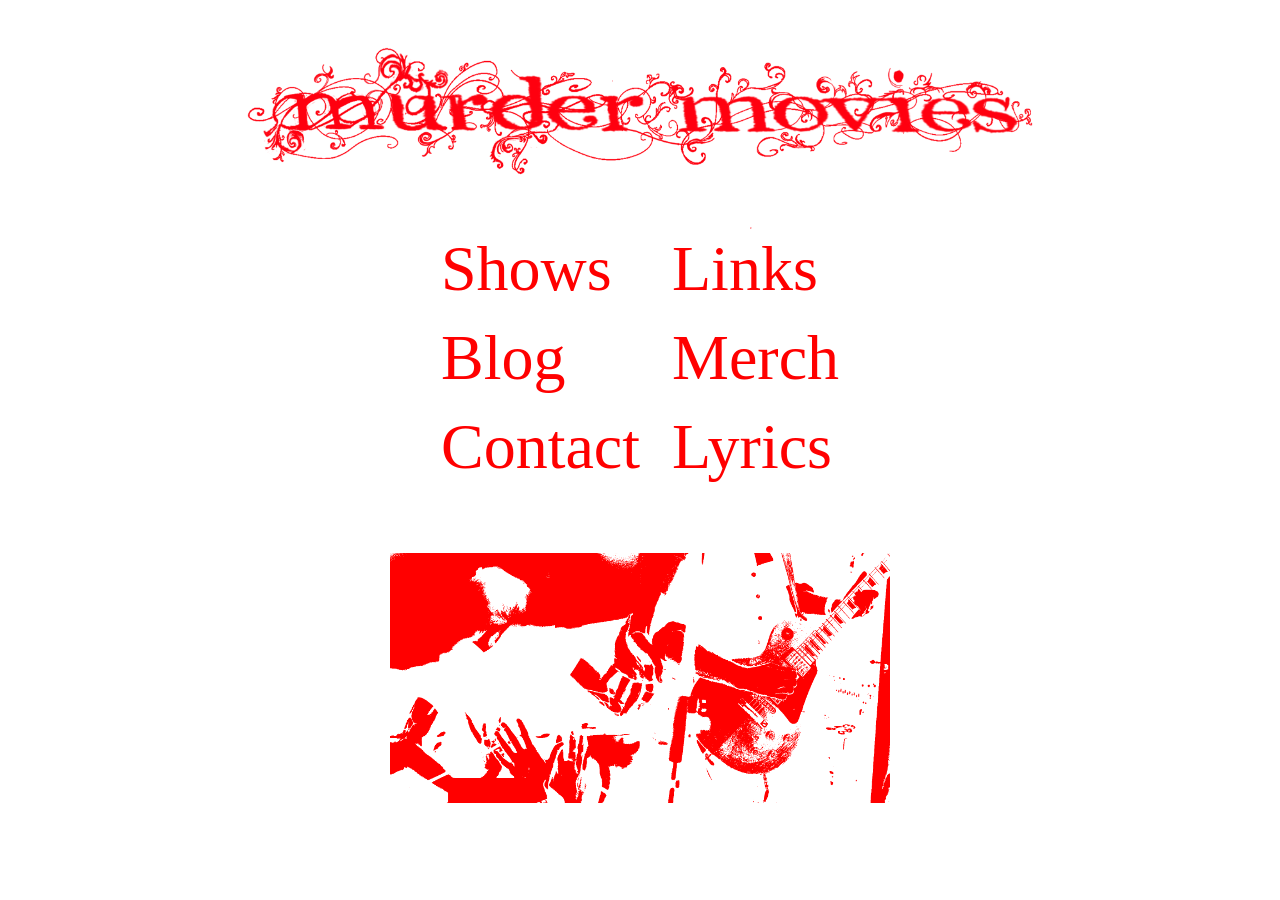
<file: index.html>
<!DOCTYPE html>
<html>
  <head>
    <link rel="stylesheet" href="styles.css" />
    <link rel="icon" type="image/x-icon" href="/favicon.png">
    <meta property="og:image" content="/open graph image.png" />
    <meta property="og:image:width" content="1200" />
    <meta property="og:image:height" content="630" />
    <title>Murder Movies</title>
    <meta name="viewport" content="width=device-width, height=device-height, initial-scale=1.0">
  </head>
  <body>
    <div class="logocontainer">
      <img src="murder movies logo red.png" class="logo">
    </div>

    <table class="frontpagetable"> 
      <tr>
        <td><p><a class="frontpagelinks" href="./shows">Shows</a></p></td>
        <td><p><a class="frontpagelinks" href="./links">Links</a></p></td>
      </tr>
      <tr>
        <td><p><a class="frontpagelinks" href="./blog">Blog</a></p></td>
        <td><p><a class="frontpagelinks" href="https://despondencyrecords.bigcartel.com/">Merch</a></p> </td>
      </tr>
      <tr>
        <td><p><a class="frontpagelinks" href="./contact">Contact</a></p></td>
        <td><p><a class="frontpagelinks" href="./lyrics">Lyrics</a></p></td>
      </tr>
    </table>
    
    

    <div class="container">
      <img src="websiteart2.png" class="frontpageart">
    </div>
    </div>
  </body>
</html>
</file>
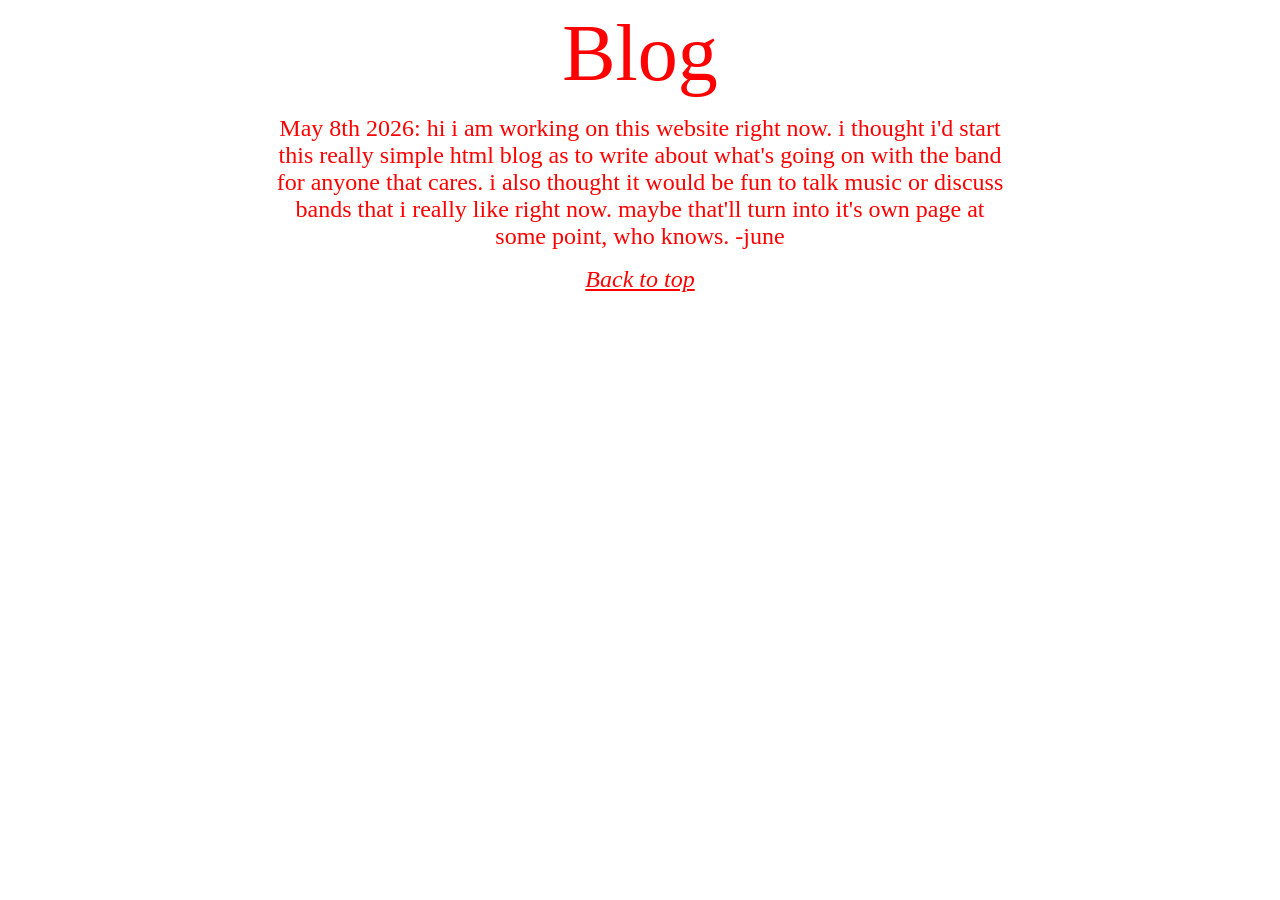
<file: blog.html>
<!DOCTYPE html>
<html>
    <head>
    <link rel="stylesheet" href="styles.css" />
    <meta name="viewport" content="width=device-width, height=device-height, initial-scale=1.0">
  </head>
  <body>
    <div class="container"> 
      <p class="header">Blog</p>
    </div>
    <div class="blogcontainer">
        <br><p class="blogtext">May 8th 2026: hi i am working on this website right now. i thought i'd start this really simple html blog as to write about what's going on with the band for anyone that cares. i also thought it would be fun to talk music or discuss bands that i really like right now. maybe that'll turn into it's own page at some point, who knows. -june</p><br>
    </div>
    
    <div class="container">
    <p><a class="linksmall" href="./">Back to top</a></p>
    </div>
  </body>
</html>
</file>
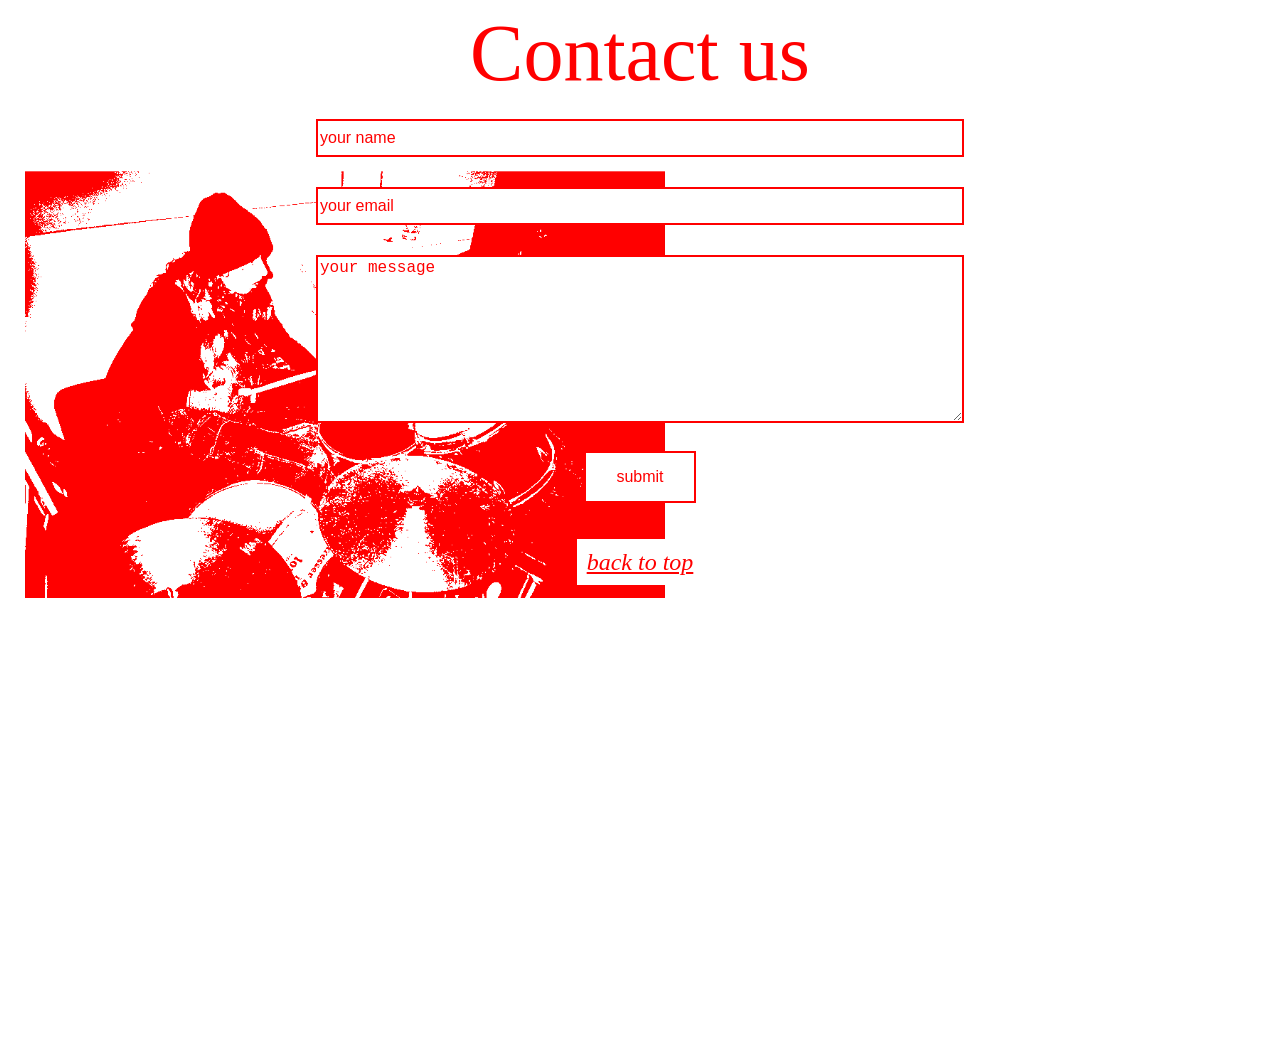
<file: contact.html>
<!DOCTYPE html>
<html>
  <head>
    <link rel="stylesheet" href="styles.css" />
    <link rel="icon" type="image/x-icon" href="/favicon.png">
    <title>Contact</title>
    <meta name="viewport" content="width=device-width, height=device-height, initial-scale=1.0">
  </head>
  <body>
    <div class="container"> 
        <p class="header">Contact us</p>
    </div>

    <div class="contactcontainer">
        <form action="https://api.web3forms.com/submit" method="POST" class="contactleft">
                <input type="hidden" name="access_key" value="5a45246b-1dc7-4262-85c1-ff0866212d4d">
                <input type="text" name="name" placeholder="your name" class="contactinputs" required> 
                <input type="email" name="email" placeholder="your email" class="contactinputs" required> 
                <textarea name="message" placeholder="your message" class="contactinputs" required></textarea>
                <button type="submit">submit</button>
                <div style="text-align: center;">
                    <br><p><a class="linksmall" style="padding: 10px; background: white; color: red;" href="./">back to top</a></p>
                </div>
              
        </form>
    </div>

    <div class="photocontainer">
        <img src="madi.png" class="madiphoto">
    </div>
    <div class="madiphotophonecontainer">
        <img src="madi.png" class="madiphotophone">
    </div>

  </body>
</html>
</file>
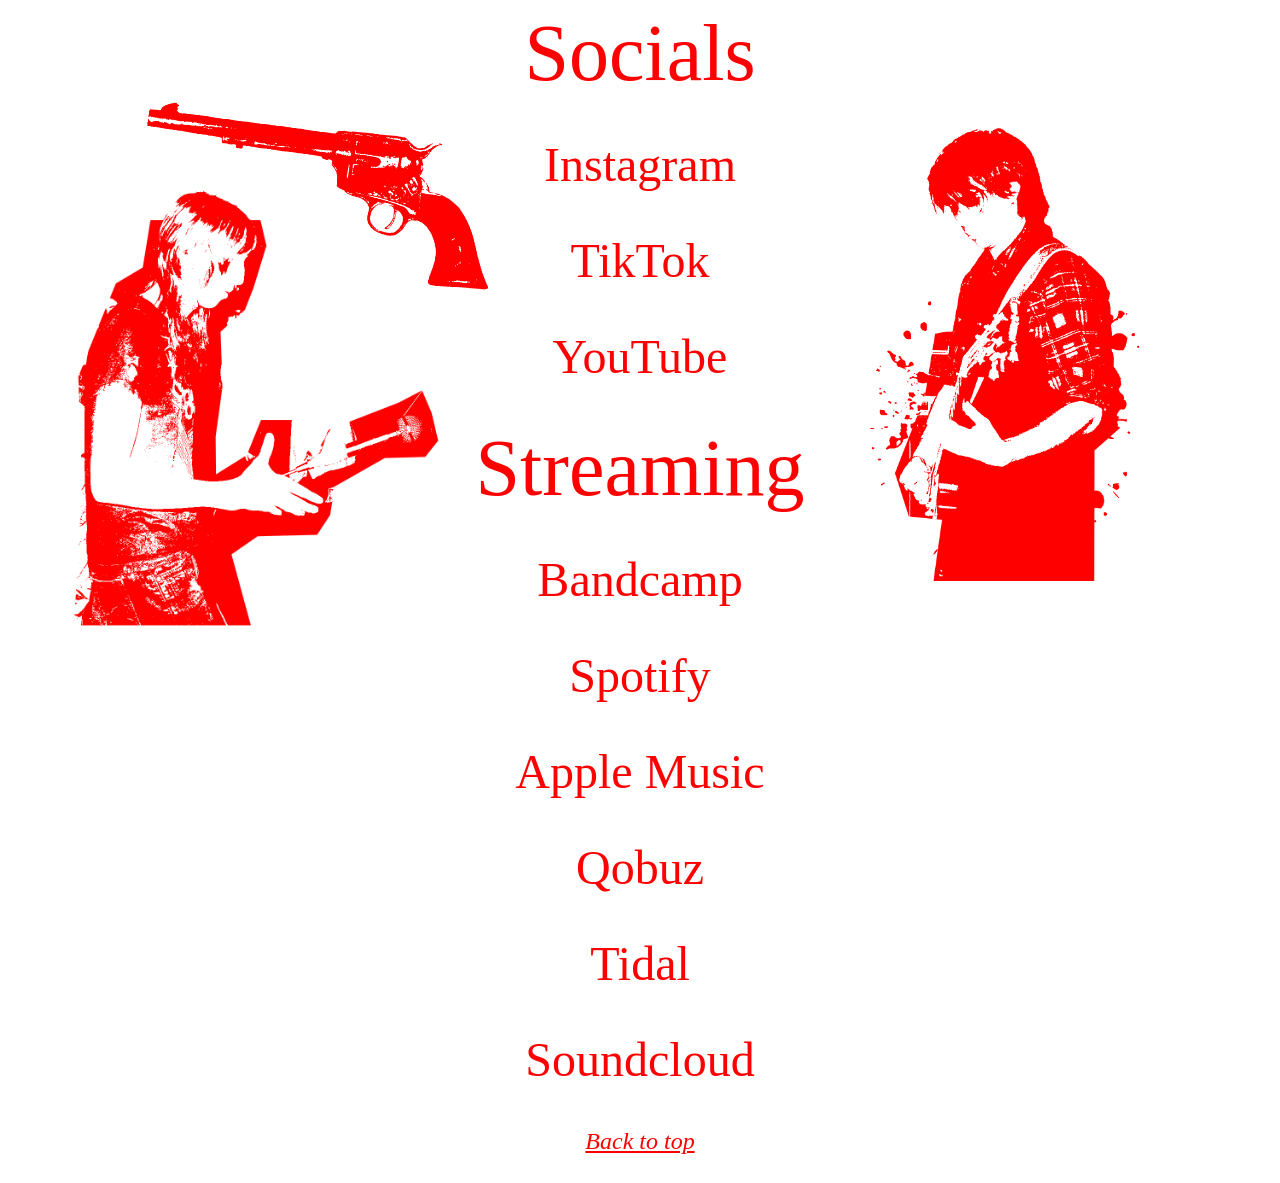
<file: links.html>
<!DOCTYPE html>
<html>
  <head>
    <link rel="stylesheet" href="styles.css" />
    <link rel="icon" type="image/x-icon" href="/favicon.png">
    <title>Links</title>
    <meta name="viewport" content="width=device-width, height=device-height, initial-scale=1.0">
  </head>
  <body>
    <!-- <div style="padding: 20px;" class="container"><p class="header">links</p></div> -->
    <div class="photocontainer">
      <img class="junephoto" src="june.png">
      <img class="gunphoto" src="gun.png">
      <img class="jamesphoto" src="jame.png">
    </div>

    <div class="linkscontainer">
      <p class="header">Socials</p> <br>
      <p><a class="links" href="https://www.instagram.com/movieswithmurder">Instagram</a></p>
      <p><a class="links" href="https://www.tiktok.com/@movieswithmurder">TikTok</a></p>
      <p><a class="links" href="https://www.youtube.com/@murdermoviesband">YouTube</a></p> <br>
      <p class="header">Streaming</p> <br>
      <p><a class="links" href="https://murdermovies.bandcamp.com/">Bandcamp</a></p>
      <p><a class="links" href="https://open.spotify.com/track/4ErTonzctwr5dyky8teucS?autoplay_ok=1">Spotify</a></p>
      <p><a class="links" href="https://music.apple.com/us/album/cried-out-goodbye-single/6778422819">Apple Music</a></p>
      <p><a class="links" href="https://open.qobuz.com/album/xm7f8sciyczof">Qobuz</a></p>
      <p><a class="links" href="https://tidal.com/album/531953664/u">Tidal</a></p>
      <p><a class="links" href="https://soundcloud.com/murder-movies">Soundcloud</a></p>
    </div>

    <div class="container" style="padding: 20px;">
        <p><a class="linksmall" href="./">Back to top</a></p>
    </div>

    <div>
      <img class="gunphotophone" src="gun.png">
    </div>
  </body>
</html>
</file>
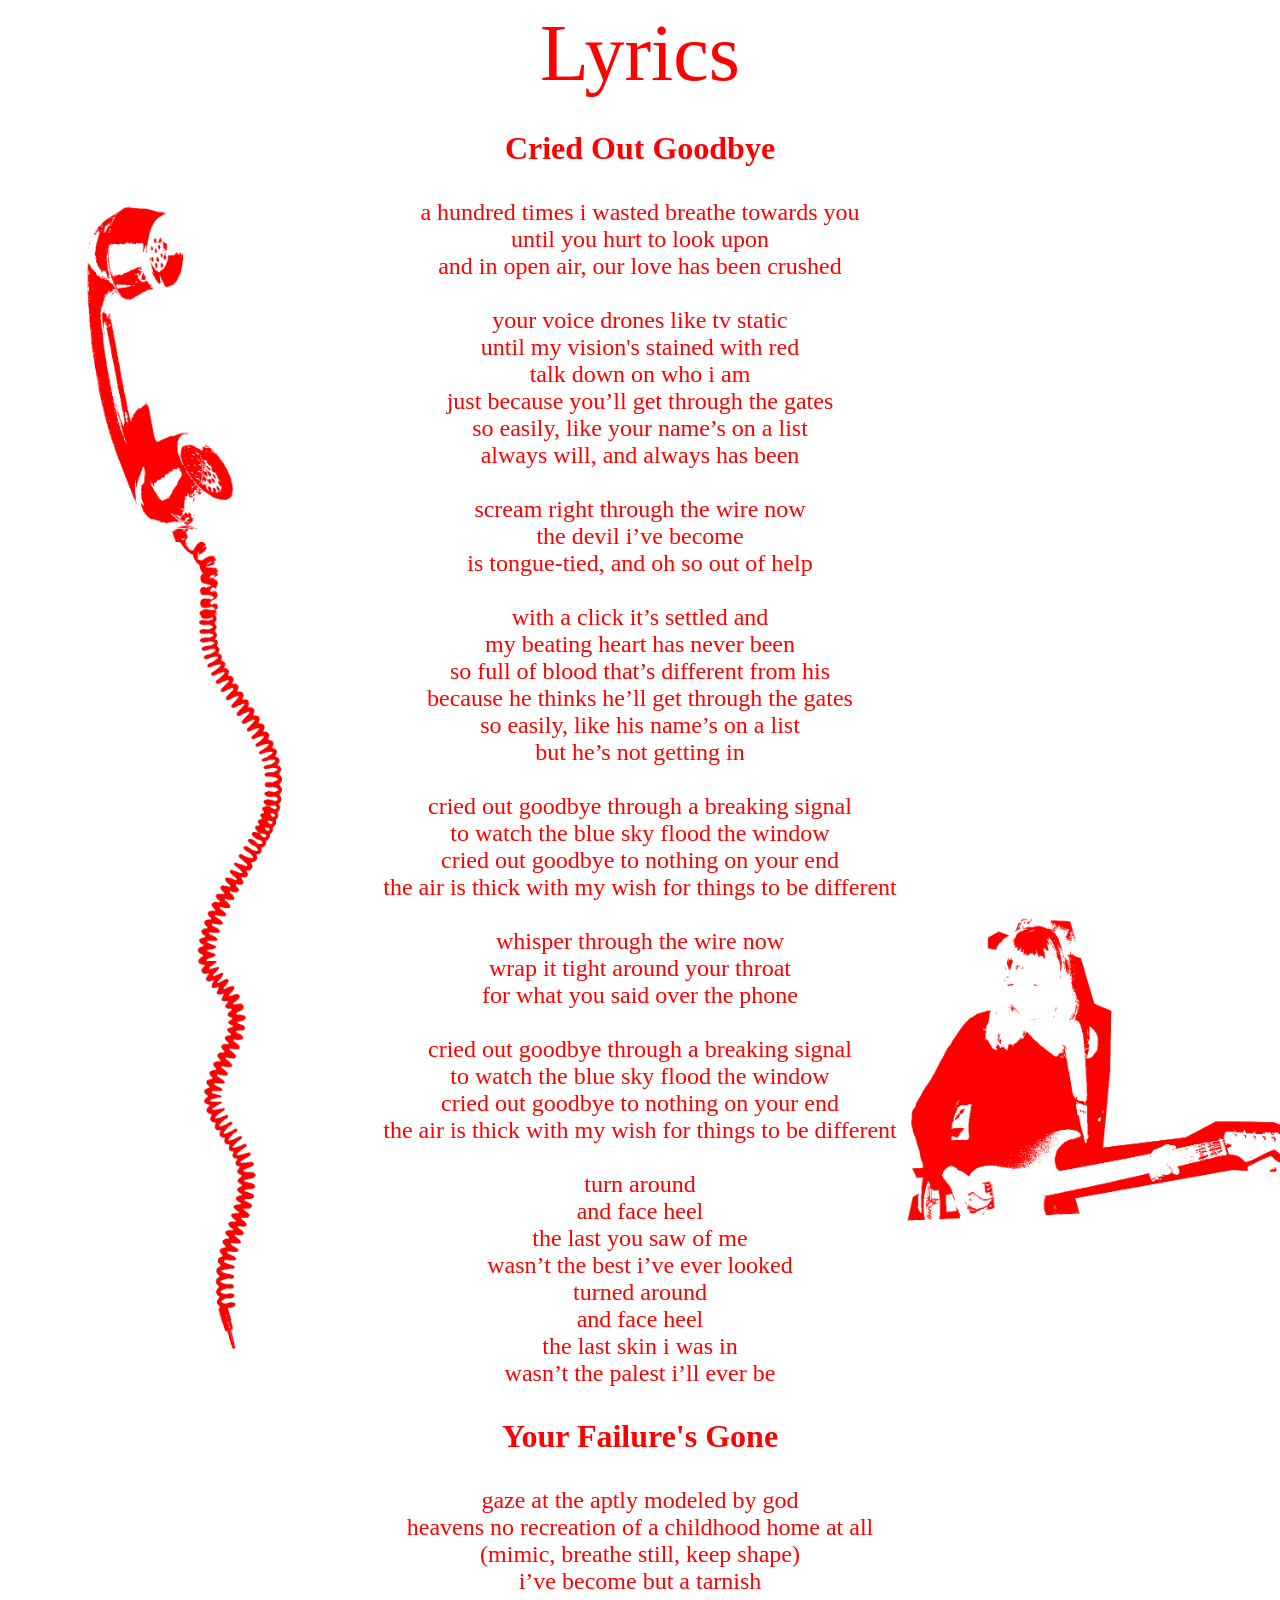
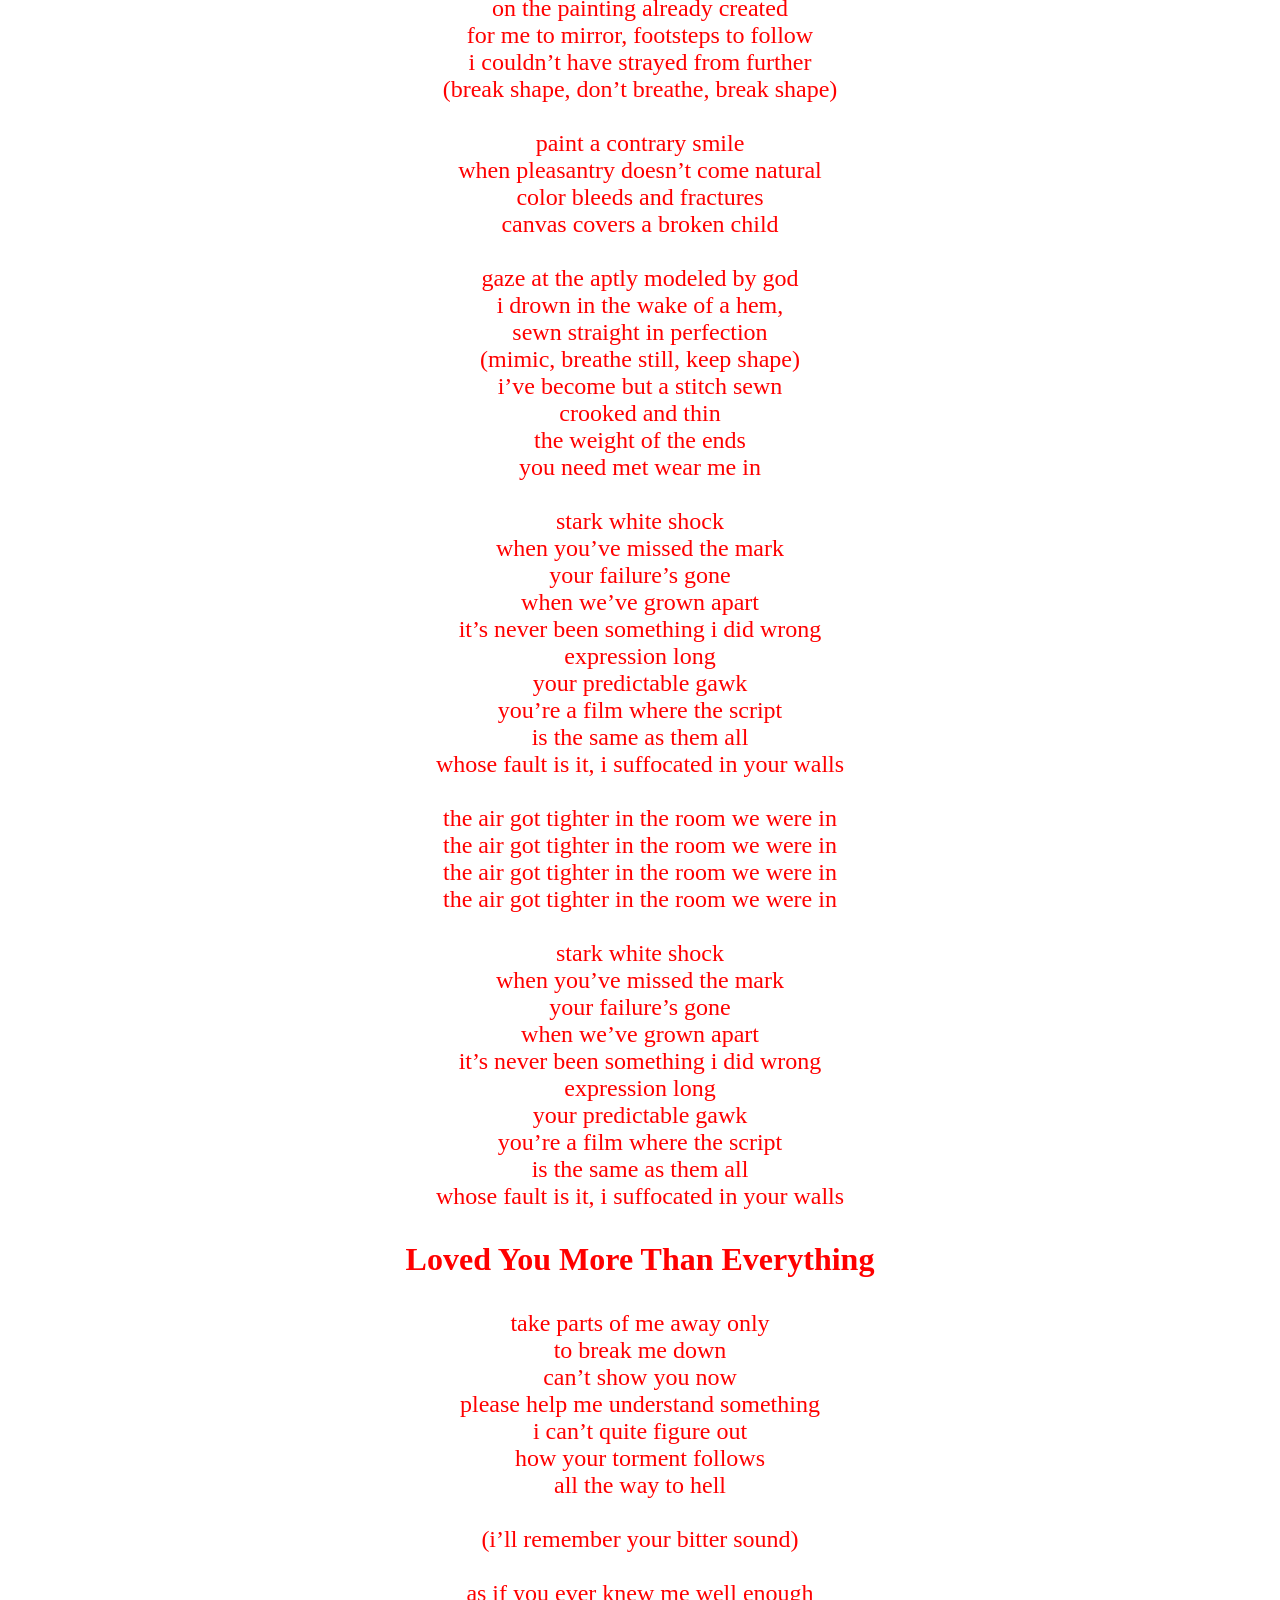
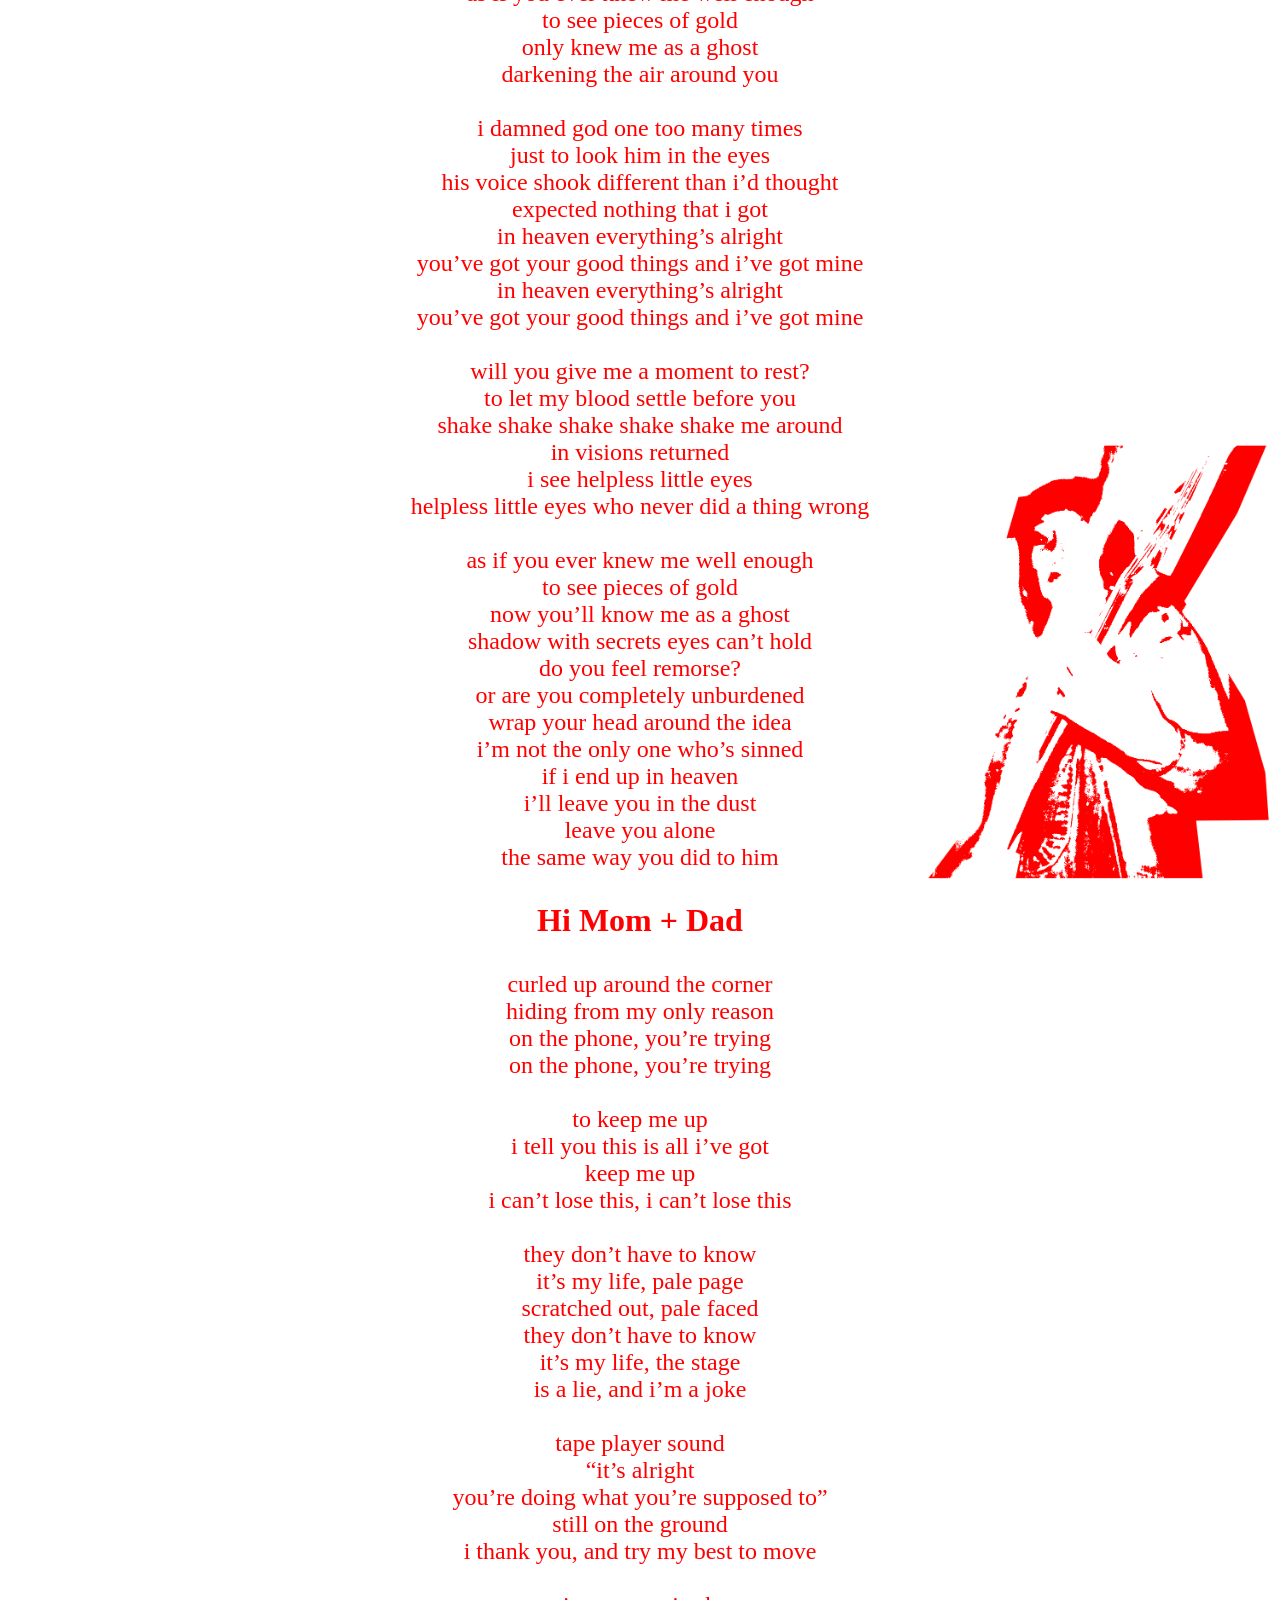
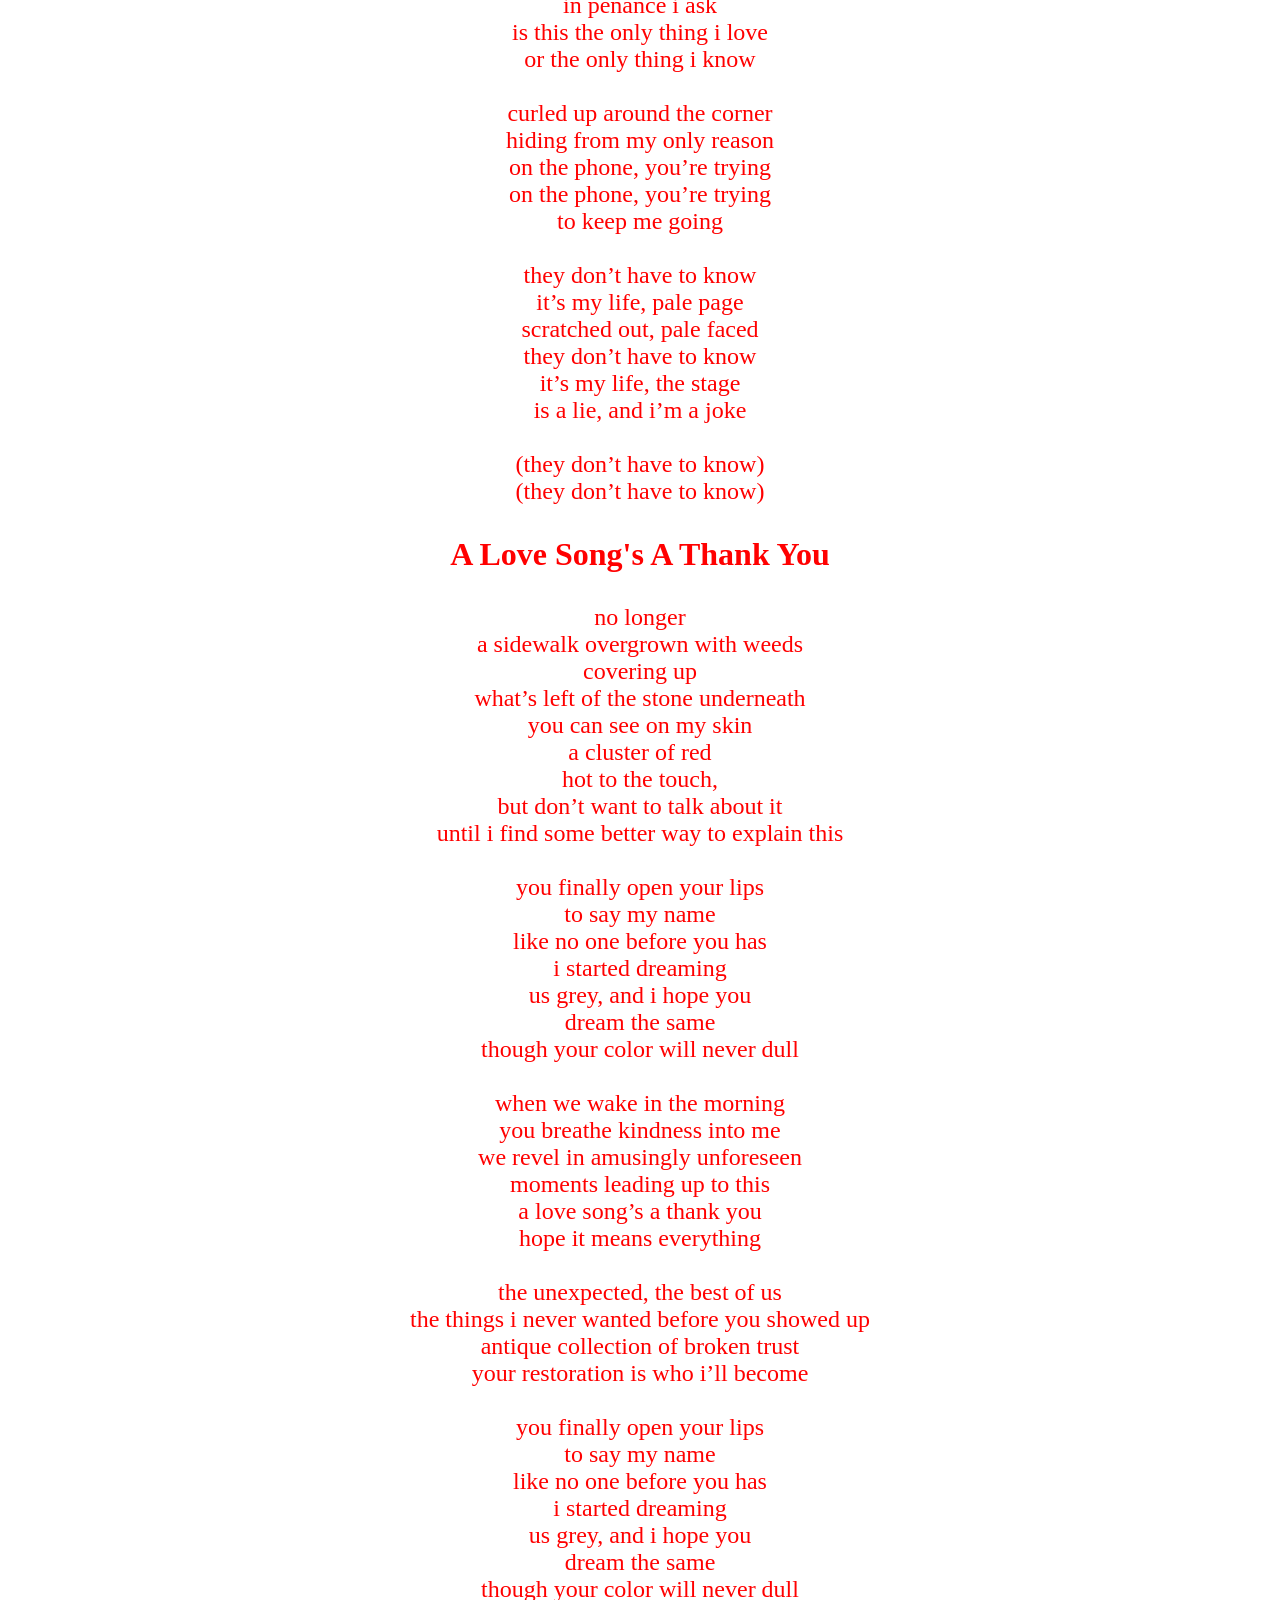
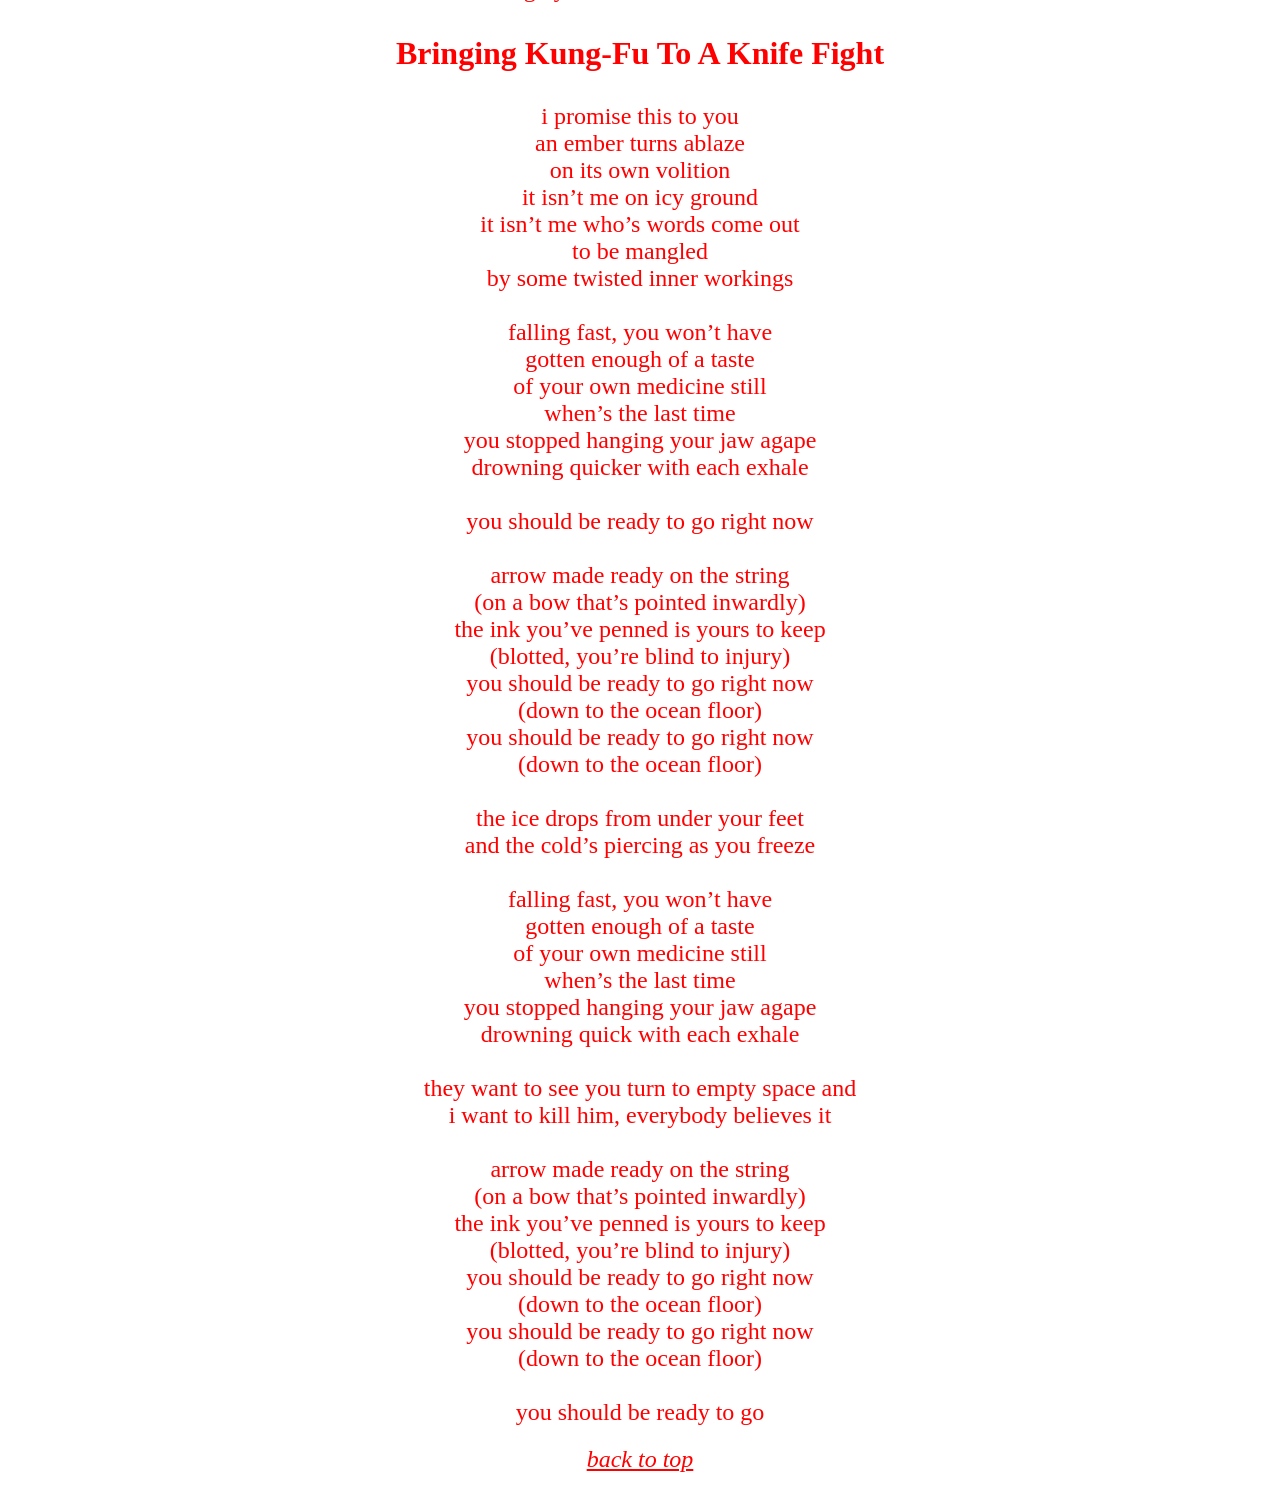
<file: lyrics.html>
<!DOCTYPE html>
<html>
  <head>
    <link rel="stylesheet" href="styles.css" />
    <link rel="icon" type="image/x-icon" href="/favicon.png">
    <title>Lyrics</title>
    <meta name="viewport" content="width=device-width, height=device-height, initial-scale=1.0">
  </head>
  <body>
    <div class="container"> 
        <p class="header">Lyrics</p>
    </div>
  <div class="photocontainer">
    <img class="lyricsgraphic" src="phone for website.png"> 
    <img class="isabellaphoto" src="isabella.png"> 
    <img class="averyphoto" src="avery.png"> 
  </div>
    <div class="lyricscontainer">
        <h1 class="lyricheader">Cried Out Goodbye</h1>
        <p class="lyrics">a hundred times i wasted breathe towards you <br>
until you hurt to look upon<br>
and in open air, our love has been crushed <br>
<br>
your voice drones like tv static<br>
until my vision's stained with red<br>
talk down on who i am <br>
just because you’ll get through the gates<br>
so easily, like your name’s on a list <br>
always will, and always has been <br>
<br>
scream right through the wire now<br>
the devil i’ve become <br>
is tongue-tied, and oh so out of help<br>
<br>
with a click it’s settled and<br>
my beating heart has never been <br>
so full of blood that’s different from his<br>
because he thinks he’ll get through the gates<br>
so easily, like his name’s on a list <br>
but he’s not getting in<br>
<br>
cried out goodbye through a breaking signal<br>
to watch the blue sky flood the window<br>
cried out goodbye to nothing on your end<br>
the air is thick with my wish for things to be different <br>
<br>
whisper through the wire now<br>
wrap it tight around your throat <br>
for what you said over the phone<br>
<br>
cried out goodbye through a breaking signal<br>
to watch the blue sky flood the window<br>
cried out goodbye to nothing on your end<br>
the air is thick with my wish for things to be different <br>
<br>
turn around <br>
and face heel <br>
the last you saw of me<br>
wasn’t the best i’ve ever looked<br>
turned around <br>
and face heel <br>
the last skin i was in<br>
wasn’t the palest i’ll ever be <br>
        </p>

        <h1 class="lyricheader">Your Failure's Gone</h1>
        <p class="lyrics">
            gaze at the aptly modeled by god <br>
heavens no recreation of a childhood home at all<br>
(mimic, breathe still, keep shape)<br>
i’ve become but a tarnish<br>
on the painting already created<br>
for me to mirror, footsteps to follow<br>
i couldn’t have strayed from further <br>
(break shape, don’t breathe, break shape)<br>
<br>
paint a contrary smile <br>
when pleasantry doesn’t come natural <br>
color bleeds and fractures <br>
canvas covers a broken child <br>
<br>
gaze at the aptly modeled by god<br>
i drown in the wake of a hem,<br>
sewn straight in perfection <br>
(mimic, breathe still, keep shape)<br>
i’ve become but a stitch sewn <br>
crooked and thin <br>
the weight of the ends <br>
you need met wear me in<br>
<br>
stark white shock <br>
when you’ve missed the mark <br>
your failure’s gone<br>
when we’ve grown apart <br>
it’s never been something i did wrong<br>
expression long<br>
your predictable gawk<br>
you’re a film where the script <br>
is the same as them all<br>
whose fault is it, i suffocated in your walls <br>
<br>
the air got tighter in the room we were in<br>
the air got tighter in the room we were in<br>
the air got tighter in the room we were in<br>
the air got tighter in the room we were in<br>
<br>
stark white shock <br>
when you’ve missed the mark <br>
your failure’s gone<br>
when we’ve grown apart <br>
it’s never been something i did wrong<br>
expression long<br>
your predictable gawk<br>
you’re a film where the script <br>
is the same as them all<br>
whose fault is it, i suffocated in your walls <br>
        </p>

        <h1 class="lyricheader">Loved You More Than Everything</h1>
        <p class="lyrics">
take parts of me away only <br>
to break me down<br>
can’t show you now <br>
please help me understand something <br>
i can’t quite figure out<br>
how your torment follows<br>
all the way to hell<br>
<br>
(i’ll remember your bitter sound)<br>
<br>
as if you ever knew me well enough<br>
to see pieces of gold <br>
only knew me as a ghost <br>
darkening the air around you<br>
<br>
i damned god one too many times<br>
just to look him in the eyes<br>
his voice shook different than i’d thought<br>
expected nothing that i got<br>
in heaven everything’s alright<br>
you’ve got your good things and i’ve got mine<br>
in heaven everything’s alright<br>
you’ve got your good things and i’ve got mine<br>
<br>
will you give me a moment to rest?<br>
to let my blood settle before you <br>
shake shake shake shake shake me around<br>
in visions returned <br>
i see helpless little eyes<br>
helpless little eyes who never did a thing wrong<br>
<br>
as if you ever knew me well enough<br>
to see pieces of gold <br>
now you’ll know me as a ghost <br>
shadow with secrets eyes can’t hold<br>
do you feel remorse? <br>
or are you completely unburdened<br>
wrap your head around the idea<br>
i’m not the only one who’s sinned<br>
if i end up in heaven <br>
i’ll leave you in the dust <br>
leave you alone <br>
the same way you did to him<br>

        </p>

        <h1 class="lyricheader">Hi Mom + Dad</h1>
        <p class="lyrics">
curled up around the corner <br>
hiding from my only reason <br>
on the phone, you’re trying <br>
on the phone, you’re trying<br>
<br>
to keep me up <br>
i tell you this is all i’ve got <br>
keep me up <br>
i can’t lose this, i can’t lose this<br>
<br>
they don’t have to know<br>
it’s my life, pale page <br>
scratched out, pale faced <br>
they don’t have to know<br>
it’s my life, the stage<br>
is a lie, and i’m a joke <br>
<br>
tape player sound<br>
“it’s alright <br>
you’re doing what you’re supposed to”<br>
still on the ground<br>
i thank you, and try my best to move <br>
<br>
in penance i ask<br>
is this the only thing i love<br>
or the only thing i know<br>
<br>
curled up around the corner <br>
hiding from my only reason <br>
on the phone, you’re trying <br>
on the phone, you’re trying<br>
to keep me going <br>
<br>
they don’t have to know<br>
it’s my life, pale page <br>
scratched out, pale faced <br>
they don’t have to know<br>
it’s my life, the stage<br>
is a lie, and i’m a joke <br>
<br>
(they don’t have to know) <br>
(they don’t have to know)<br>
        </p> 

        <h1 class="lyricheader">A Love Song's A Thank You</h1> 
        <p class="lyrics">
            no longer <br>
a sidewalk overgrown with weeds <br>
covering up  <br>
what’s left of the stone underneath  <br>
you can see on my skin <br>
a cluster of red  <br>
hot to the touch,  <br>
but don’t want to talk about it  <br>
until i find some better way to explain this <br>
 <br>
you finally open your lips  <br>
to say my name  <br>
like no one before you has <br>
i started dreaming  <br>
us grey, and i hope you <br>
dream the same  <br>
though your color will never dull <br>
 <br>
when we wake in the morning  <br>
you breathe kindness into me  <br>
we revel in amusingly unforeseen  <br>
moments leading up to this  <br>
a love song’s a thank you <br>
hope it means everything <br>
 <br>
the unexpected, the best of us <br>
the things i never wanted before you showed up <br>
antique collection of broken trust  <br>
your restoration is who i’ll become  <br>
 <br>
you finally open your lips  <br>
to say my name  <br>
like no one before you has <br>
i started dreaming  <br>
us grey, and i hope you <br>
dream the same  <br>
though your color will never dull <br>
        </p>

        <h1 class="lyricheader">Bringing Kung-Fu To A Knife Fight</h1> 
        <p class="lyrics"> 
i promise this to you <br>
an ember turns ablaze <br>
on its own volition <br>
it isn’t me on icy ground<br>
it isn’t me who’s words come out<br>
to be mangled <br>
by some twisted inner workings <br>
<br>
falling fast, you won’t have <br>
gotten enough of a taste <br>
of your own medicine still <br>
when’s the last time <br>
you stopped hanging your jaw agape <br>
drowning quicker with each exhale <br>
<br>
you should be ready to go right now<br>
<br>
arrow made ready on the string<br>
(on a bow that’s pointed inwardly)<br>
the ink you’ve penned is yours to keep <br>
(blotted, you’re blind to injury)<br>
you should be ready to go right now<br>
(down to the ocean floor)<br>
you should be ready to go right now<br>
(down to the ocean floor)<br>
<br>
the ice drops from under your feet<br>
and the cold’s piercing as you freeze <br>
<br>
falling fast, you won’t have <br>
gotten enough of a taste <br>
of your own medicine still <br>
when’s the last time <br>
you stopped hanging your jaw agape <br>
drowning quick with each exhale <br>
<br>
they want to see you turn to empty space and<br>
i want to kill him, everybody believes it <br>
<br>
arrow made ready on the string<br>
(on a bow that’s pointed inwardly)<br>
the ink you’ve penned is yours to keep <br>
(blotted, you’re blind to injury)<br>
you should be ready to go right now<br>
(down to the ocean floor)<br>
you should be ready to go right now<br>
(down to the ocean floor)<br>
<br>
you should be ready to go<br>
        </p>
    </div>



    <div style="margin: 20px;" class="container">
        <p><a class="linksmall" href="./">back to top</a></p>
    </div>

  </body>
</html>
</file>
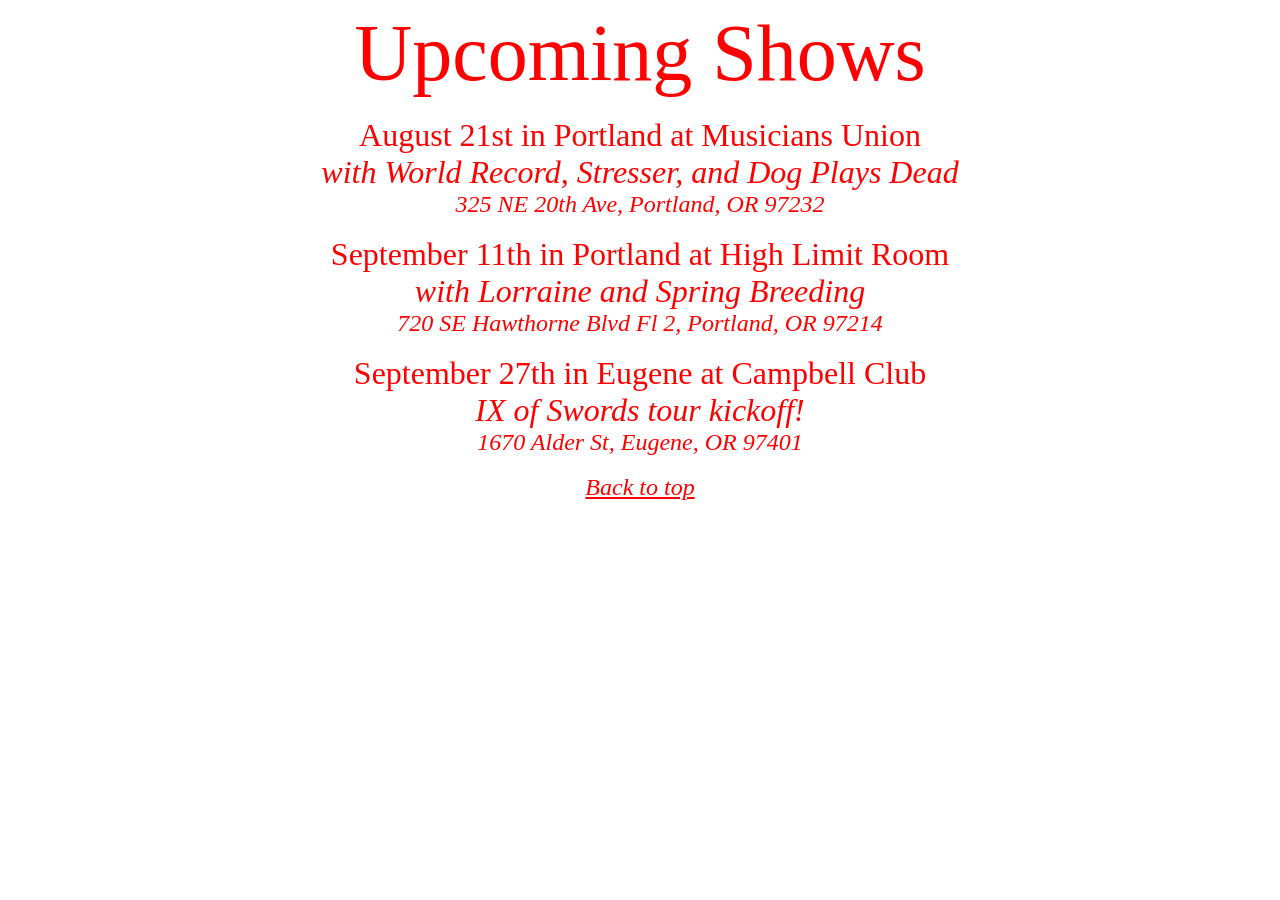
<file: shows.html>
<!DOCTYPE html>
<html>
  <head>
    <link rel="stylesheet" href="styles.css" />
    <link rel="icon" type="image/x-icon" href="/favicon.png">
    <title>Upcoming Shows</title>
    <meta name="viewport" content="width=device-width, height=device-height, initial-scale=1.0">
  </head>
  <body>
    <!--<div class="photocontainer">
      <img class="lespaulphoto" src="lespaul.png">
      <img class="hangingmicphoto" src="hanging mic.png">
    </div> -->

    <div class="container"> 
      <p class="header">Upcoming Shows</p> 
    </div>
    <div>
        <br>
        <p class="text"> August 21st in Portland at Musicians Union</p>
        <p class="italic">with World Record, Stresser, and Dog Plays Dead</p>
        <p class="notes">325 NE 20th Ave, Portland, OR 97232</p><br>

        <p class="text"> September 11th in Portland at High Limit Room</p>
        <p class="italic">with Lorraine and Spring Breeding</p>
        <p class="notes">720 SE Hawthorne Blvd Fl 2, Portland, OR 97214</p><br>
      
        <p class="text"> September 27th in Eugene at Campbell Club</p>
        <p class="italic">IX of Swords tour kickoff!</p>
        <p class="notes">1670 Alder St, Eugene, OR 97401</p><br>
      
    <div style="text-align: center; margin: 0 auto; padding: 0px;">
      <p><a class="linksmall" href="./">Back to top</a></p>
    </div>

    <!-- <img class="lespaulphotophone" src="lespaulphone.png"> -->

  </body>
</html>
</file>
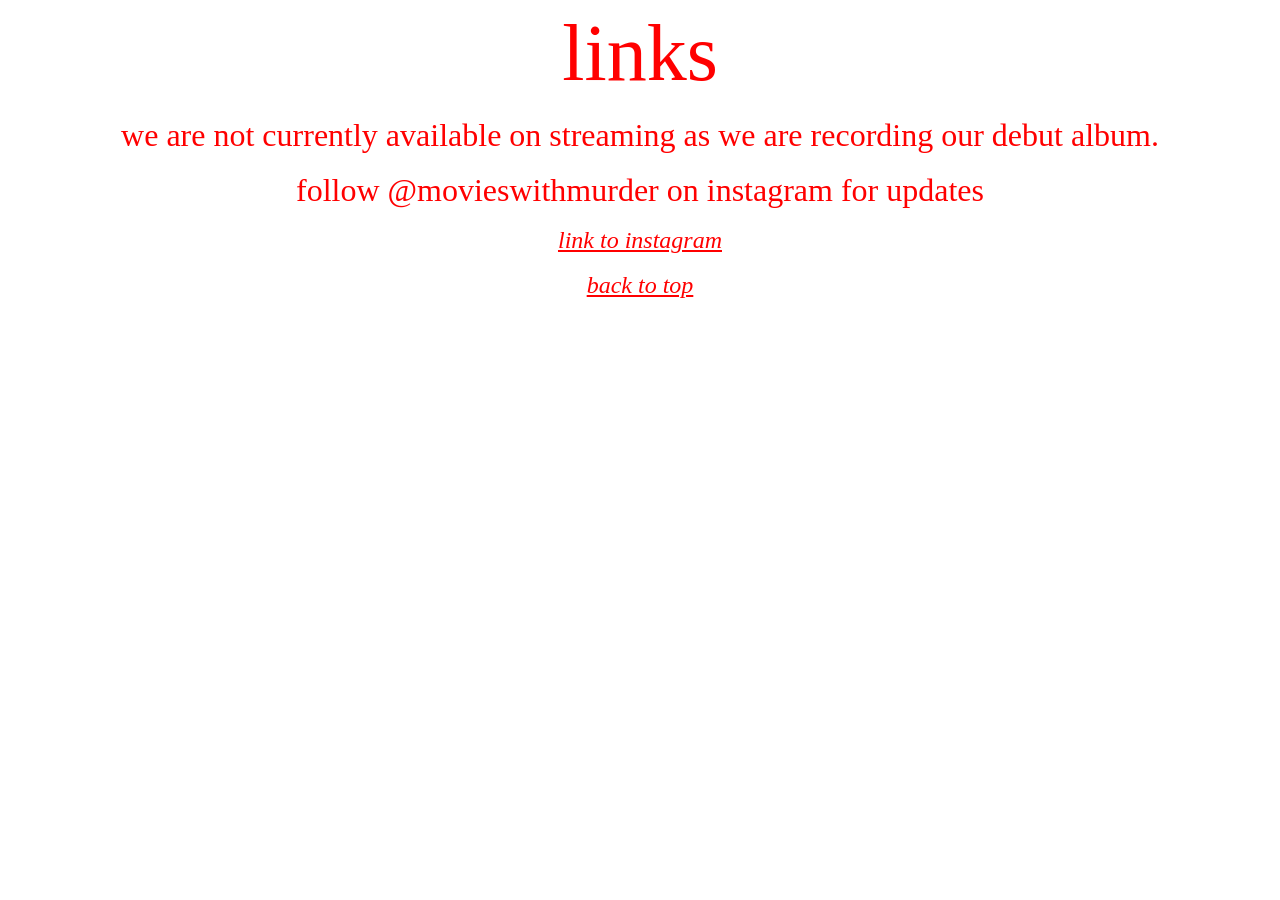
<file: streaming.html>
<!DOCTYPE html>
<html>
  <head>
    <link rel="stylesheet" href="styles.css" />
    <meta name="viewport" content="width=device-width, height=device-height, initial-scale=1.0">
  </head>
  <body>
    <div class="container"><p class="header">links</p></div>
   
    <div>
       <br> <p class="text">we are not currently available on streaming as we are recording our debut album. </p> <br>
        <p class="text">follow @movieswithmurder on instagram for updates </p> <br>
        <p class="container"><a class="linksmall" href="https://www.instagram.com/movieswithmurder/">link to instagram</a></p><br>
    </div>
    
    <div class="container">
      <p><a class="linksmall" href="index.html">back to top</a></p>
    </div>
  </body>
</html>
</file>
<file: styles.css>
.logocontainer {
  display: flex;
  justify-content: center; /* Centers horizontally */
  margin-bottom: 0px;
}

div p {
  margin: 0;
  padding: 0;
}

.container {
    display: flex;
    justify-content: center;
    align-items: center;
    gap: 1rem; /* Space between columns */
    text-align: center;
  }

.linkscontainer {
  display: block;
  text-align: center;
  align-items: center;
  justify-items: center;
}

table, td, th {
  margin-right: auto;
  margin-left: auto;
}

td {
  padding: 15px;
}

tr {
  padding: 0px;
}

.blogcontainer {
    display: flex;
    justify-content: center;
    align-items: center;
    gap: 1rem; /* Space between columns */
    text-align: center;
    margin: 1rem;
  }

.left-col {
    flex: 1;
    text-align: left; 
  }

  .right-col {
    flex: 1;
    text-align: left; 
  }
  
.logo {
  width: clamp(350px, 80%, 800px);
  align-items: center;
  height: auto;
  display: block; /* Removes unwanted space below the image */
}

.links {
  color: rgb(255, 0, 0);
  font: "Helvetica", serif;
  text-decoration: none;
  text-align: center;
  font-size: clamp(2rem, 6vw, 3rem); 
  line-height: 200%;
  position: relative;
}

.frontpageart  {
  width: clamp(300px, 80%, 500px);
  align-items: center;
  height: auto;
  display: block; /* Removes unwanted space below the image */
  margin: 3rem;
}

.header {
  color: rgb(255, 0, 0);
  font: "Helvetica", serif;
  text-decoration: none;
  text-align: center;
  font-size: clamp(2.5rem, 12vw, 5rem); 
  position: relative;
}

.header2 {
  color: rgb(255, 0, 0);
  font: "Helvetica", serif;
  text-decoration: none;
  text-align: center;
  font-size: clamp(2rem, 10vw, 4rem); 
  position: relative;
}

.text {
  color: rgb(255, 0, 0);
  font: "Helvetica", serif;
  text-decoration: none;
  text-align: center;
  font-size: clamp(1.5rem, 4vw, 2rem); 
  position: relative;
}

.frontpagelinks {
  color: rgb(255, 0, 0);
  text-decoration: none;
  text-align: center;
  font-size: clamp(3rem, 6vw, 4rem); 
  padding: 0px;
  line-height: 0%;
  margin: 0px;
  position: relative;
}


.italic {
  color: rgb(255, 0, 0);
  font: "Helvetica", serif;
  text-decoration: none;
  font-style: italic;
  text-align: center;
  font-size: clamp(1rem, 4vw, 2rem);  
  position: relative;
}

.notes {
  color: rgb(255, 0, 0);
  font: "Helvetica", serif;
  text-decoration: none;
  font-style: italic;
  text-align: center;
  font-size: clamp(1rem, 4vw, 1.5rem); 
  position: relative;  
}

.streamingnote {
  color: rgb(255, 0, 0);
  font: "Helvetica", serif;
  text-decoration: none;
  font-style: italic;
  text-align: center;
  font-size: clamp(1rem, 4vw, 1.5rem); 
  width: clamp(50vh, 30%, 50vh);
  margin: 30px auto;
  position: relative;
}

.linksmall {
  color: rgb(255, 0, 0);
  font: "Helvetica", serif;
  text-decoration: underline;
  font-style: italic;
  font-size: clamp(1.25rem, 4vw, 1.5rem);   
}

.backtotopcontainer {
    display: flex;
    justify-content: center;
}

.blogtext {
  color: rgb(255, 0, 0);
  font: "Helvetica", serif;
  text-align: center;
  width: clamp(45ch, 60%, 75ch);
  font-size: clamp(1rem, 4vw, 1.5rem); 
  position: relative;
}

.lyricscontainer {
  width: clamp(45ch, 60%, 75ch);
  margin: 0 auto;
  display: block;
  text-align: center;
}

.lyrics {
  color: rgb(255, 0, 0);
  font: "Helvetica", serif;
  font-size: clamp(1rem, 4vw, 1.5rem); 
  position: relative;
}

.lyricheader {
  color: rgb(255, 0, 0);
  font: "Helvetica", serif;
  text-decoration: none;
  text-align: center;
  font-size: clamp(1.5rem, 4vw, 2rem); 
  padding: 10px;
  position: relative;
}

.lyricsgraphic {
  float: left;
  width: 30%;
  position: absolute;
}

/* contact */

.contactcontainer {
  height: 100vh;
  display: flex;
  margin: 20px;
  justify-content: space-evenly;
}

.contactleft {
  display: flex;
  flex-direction: column;
  align-items: center;
  gap: 30px;
}

.contactinputs {
  width: clamp(20rem, 60vw, 40rem);
  height: 2rem;
  border: 2px solid red;
  outline: none;
}

.contactleft textarea {
  height: 10rem;
}


.contactinputs::placeholder {
  color: rgb(255, 0, 0);
  opacity: 1;
  font: "Helvetica", serif;
  width: clamp(45ch, 60%, 75ch);
  font-size: clamp(0.5rem, 4vw, 1rem); 
}

.contactleft button {
  display: flex;
  align-items: center;
  opacity: 1;
  font: "Helvetica", serif;
  font-size: clamp(0.5rem, 4vw, 1rem); 
  padding: 15px 30px;
  color:red;
  background: white;
  outline: 2px solid red;
  border: none;
  cursor: pointer;
}

/* photo classes */

.photocontainer {
  width: 100%;
  height: 100%;
}
.junephoto {
  float: left;
  width: 30%;
  height: auto;
  position: absolute;
  top: 20%;
  left: 5%;
  z-index: -1; /* Puts image behind text */
}

.jamesphoto {
  float: right;
  width: 23%;
  height: auto;
  position: absolute;
  top: 10%;
  right: 10%;
  z-index: -1; /* Puts image behind text */
}

.gunphoto {
  float: left;
  width: 30%;
  height: auto;
  position: absolute;
  top: 10%;
  left: 10%;
  z-index: -1; /* Puts image behind text */
  transform: rotate(5deg);
}

.gunphotophone {
  display: block;
  width: 50%;
  height: auto;
  text-align: center;
  margin: 0 auto;
  position: relative;
  padding: 100px;
  transform: rotate(80deg);
  z-index: -1;
}

.lespaulphoto {
  float: left;
  width: 25%;
  height: auto;
  position: absolute;
  top: 12%;
  left: 0.5%;
  z-index: -1; /* Puts image behind text */
}

.lespaulphotophone {
  display: block;  
  width: 30%;
  height: auto;
  text-align: center;
  margin: 0 auto;
  rotate: 90deg;
  transform: translateX(-70%);
}

.hangingmicphoto {
  float: left;
  width: 10%;
  height: auto;
  position: absolute;
  right:10%;
  top: 0px;
  z-index: -1; /* Puts image behind text */
}


.madiphoto {
  width:50%;
  height: auto;
  left: 25px;
  position: absolute;
  top: 150px;
  z-index: -1; /* Puts image behind text */
}

.madiphotophone {
  display: block;
  width: 60%;
  height: auto;
  left:20%;
  z-index: -1; /* Puts image behind text */
  bottom: clamp(5%, 25%, 40%);
  position: absolute;
}

.madiphotophonecontainer {
  width: 100%;
  height: 100%;
}


.isabellaphoto {
  width:30%;
  height: auto;
  right: 0px;
  position: absolute;
  top: 100%;
  z-index: -1; /* Puts image behind text */
}

.averyphoto {
  width:30%;
  height: auto;
  right: 0px;
  position: absolute;
  top: 400%;
  z-index: -1; /* Puts image behind text */
}


.crimescenetags {
  width:100%;
  height:100%;
  height: auto;
  left: 0px;
  top: 0px;
  position: absolute;
  z-index: -1; /* Puts image behind text */
}


@media (max-width:900px) {
  .junephoto, .jamesphoto, .gunphoto {
    display:none;
  }
}

@media (max-width:1200px) {
  .lespaulphoto, .hangingmicphoto, .madiphoto, .isabellaphoto, .lyricsgraphic, .averyphoto  {
    display:none;
  }
}

@media (min-width: 1200px) {
  .lespaulphotophone {
    display:none;
  }
}

@media (max-width: 1000px) {
  .madiphoto {
    display:none;
  }
}

@media (min-width: 1000px) {
  .madiphotophone {
    display:none;
  }
}

@media (min-width:900px) {
  .gunphotophone {
    display: none;
  }
}

@media (max-height: 700px) {
  .madiphotophone {
    bottom: clamp(5%, 5%, 15%);
  }
}

.tourphoto {
  width: 50%;
  height: auto;
  display: block;
  margin-right:auto;
  margin-left:auto;
}
</file>
